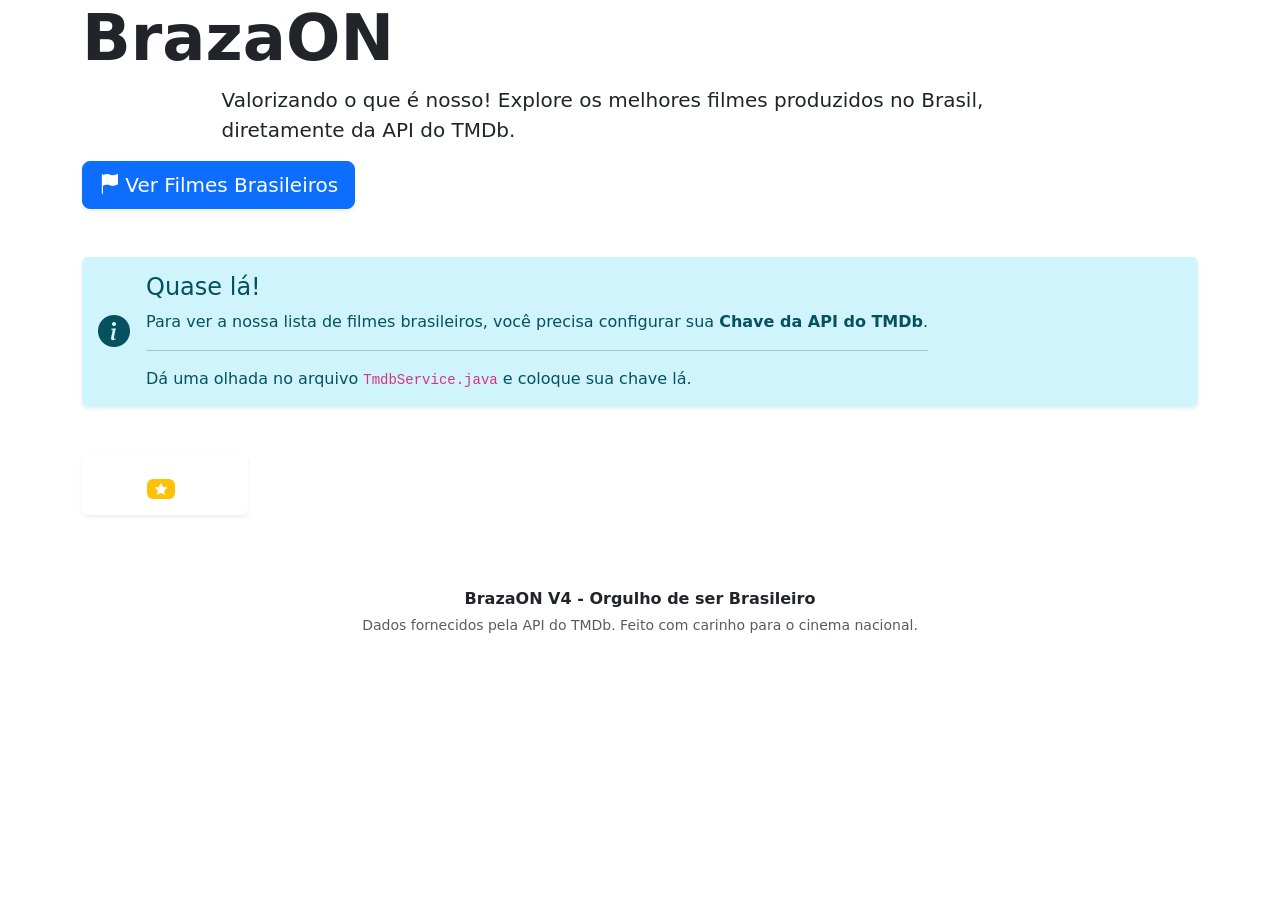
<file: target/classes/templates/index.html>
<!DOCTYPE html>
<html xmlns:th="http://www.thymeleaf.org">
<head>
    <meta charset="UTF-8">
    <meta name="viewport" content="width=device-width, initial-scale=1.0">
    <title>BrazaON - O melhor do cinema brasileiro</title>
    <link href="https://cdn.jsdelivr.net/npm/bootstrap@5.3.0/dist/css/bootstrap.min.css" rel="stylesheet">
    <link rel="stylesheet" th:href="@{/css/style.css}">
    <link rel="stylesheet" href="https://cdn.jsdelivr.net/npm/bootstrap-icons@1.11.3/font/bootstrap-icons.min.css">
</head>
<body>
    <div th:replace="~{fragments/menu :: menu}"></div>

    <div th:if="${searchQuery == null}" class="jumbotron-bg">
        <div class="container">
            <h1 class="display-3 fw-bold">BrazaON</h1>
            <p class="lead mx-auto w-75">Valorizando o que é nosso! Explore os melhores filmes produzidos no Brasil, diretamente da API do TMDb.</p>
            <a href="#movies-list" class="btn btn-primary btn-lg shadow-sm"><i class="bi bi-flag-fill"></i> Ver Filmes Brasileiros</a>
        </div>
    </div>

    <div id="movies-list" class="container mt-5">

        <div th:if="${movies.empty}" class="alert alert-info border-0 shadow-sm mb-5" role="alert">
            <div class="d-flex align-items-center">
                <div class="me-3">
                    <i class="bi bi-info-circle-fill fs-2"></i>
                </div>
                <div>
                    <h4 class="alert-heading">Quase lá!</h4>
                    <p>Para ver a nossa lista de filmes brasileiros, você precisa configurar sua <strong>Chave da API do TMDb</strong>.</p>
                    <hr>
                    <p class="mb-0">Dá uma olhada no arquivo <code>TmdbService.java</code> e coloque sua chave lá.</p>
                </div>
            </div>
        </div>

        <h2 class="mb-4 text-center" th:text="${searchQuery != null ? 'Buscando por: ' + searchQuery : 'Destaques do Cinema Nacional'}"></h2>

        <div class="row g-4">
            <div th:each="movie : ${movies}" class="col-6 col-md-4 col-lg-3 col-xl-2 mb-4">
                <div class="card h-100 shadow-sm border-0">
                    <img th:src="${movie.poster_path != null ? 'https://image.tmdb.org/t/p/w500' + movie.poster_path : 'https://via.placeholder.com/500x750?text=Sem+Poster'}" 
                         class="card-img-top" th:alt="${movie.title}">
                    <div class="card-body p-3 text-center">
                        <h6 class="card-title text-truncate mb-2" th:title="${movie.title}" th:text="${movie.title}"></h6>
                        <div class="d-flex justify-content-center align-items-center gap-2">
                            <span class="badge bg-warning">
                                <i class="bi bi-star-fill"></i> <span th:text="${movie.vote_average}"></span>
                            </span>
                            <small class="text-muted" th:text="${movie.release_date != null && movie.release_date.length() >= 4 ? #strings.substring(movie.release_date,0,4) : 'N/A'}"></small>
                        </div>
                    </div>
                </div>
            </div>
        </div>
    </div>

    <footer class="py-5 text-center mt-auto">
        <div class="container">
            <p class="mb-1 fw-bold">BrazaON V4 - Orgulho de ser Brasileiro</p>
            <p class="text-muted small">Dados fornecidos pela API do TMDb. Feito com carinho para o cinema nacional.</p>
        </div>
    </footer>

    <script src="https://cdn.jsdelivr.net/npm/bootstrap@5.3.0/dist/js/bootstrap.bundle.min.js"></script>
</body>
</html>
</file>
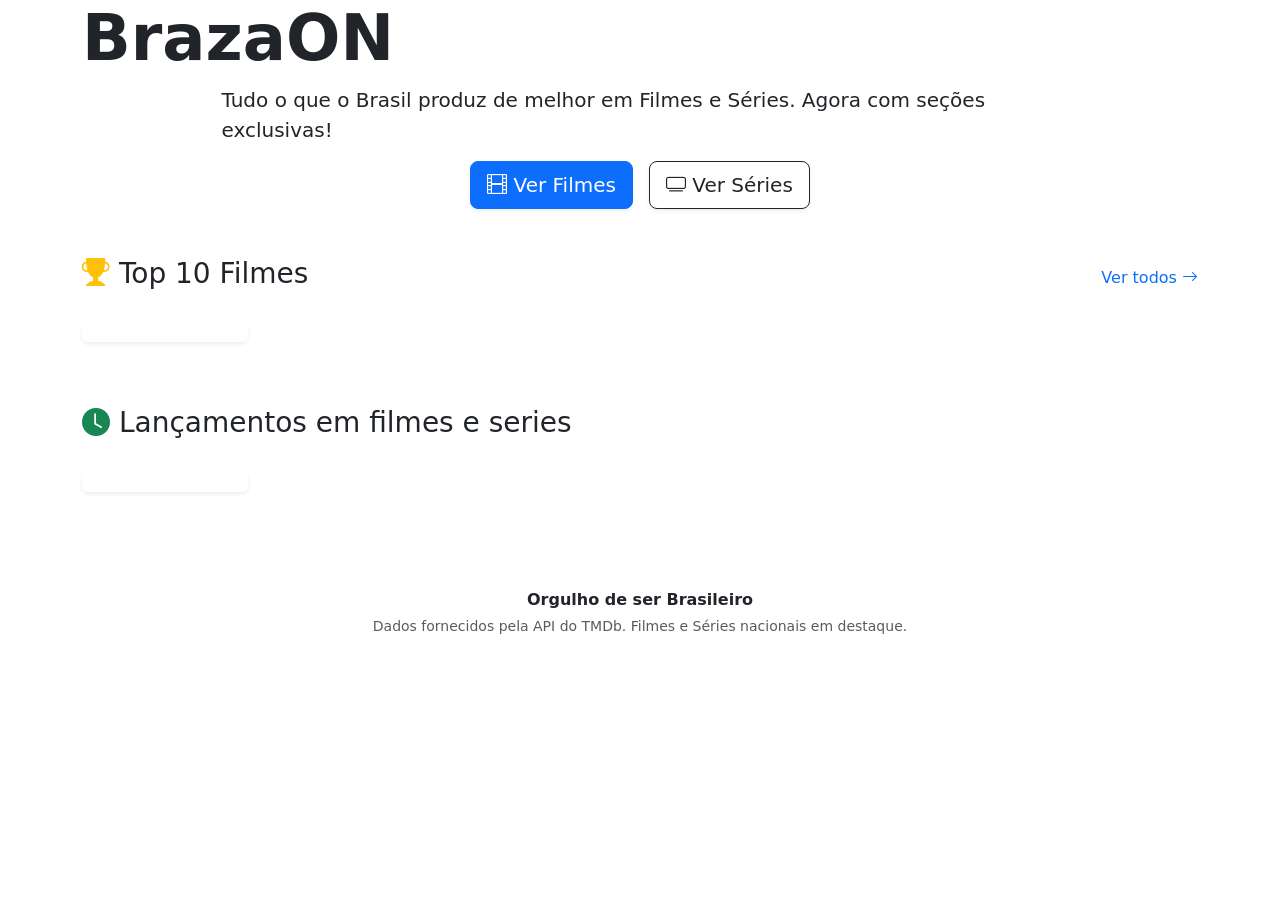
<file: v3/target/classes/templates/index.html>
<!DOCTYPE html>
<html xmlns:th="http://www.thymeleaf.org">
<head>
    <meta charset="UTF-8">
    <meta name="viewport" content="width=device-width, initial-scale=1.0">
    <title>BrazaON - Cinema e Séries do Brasil</title>
    <link href="https://cdn.jsdelivr.net/npm/bootstrap@5.3.0/dist/css/bootstrap.min.css" rel="stylesheet">
    <link rel="stylesheet" th:href="@{/css/style.css}">
    <link rel="stylesheet" href="https://cdn.jsdelivr.net/npm/bootstrap-icons@1.11.3/font/bootstrap-icons.min.css">
</head>
<body>
    <div th:replace="~{fragments/menu :: menu}"></div>

    <div class="jumbotron-bg">
        <div class="container">
            <h1 class="display-3 fw-bold">BrazaON</h1>
            <p class="lead mx-auto w-75">Tudo o que o Brasil produz de melhor em Filmes e Séries. Agora com seções exclusivas!</p>
            <div class="d-flex justify-content-center gap-3">
                <a href="/filmes" class="btn btn-primary btn-lg shadow-sm"><i class="bi bi-film"></i> Ver Filmes</a>
                <a href="/series" class="btn btn-outline-dark btn-lg shadow-sm bg-white"><i class="bi bi-tv"></i> Ver Séries</a>
            </div>
        </div>
    </div>

    <div class="container mt-5">
        <section class="mb-5">
            <div class="d-flex justify-content-between align-items-center mb-4">
                <h3><i class="bi bi-trophy-fill text-warning"></i> Top 10 Filmes</h3>
                <a href="/filmes" class="text-decoration-none">Ver todos <i class="bi bi-arrow-right"></i></a>
            </div>
            <div class="row g-4 flex-nowrap overflow-auto pb-3">
                <div th:each="movie : ${top10Movies}" class="col-6 col-md-4 col-lg-2">
                    <div class="card h-100 shadow-sm border-0">
                        <img th:src="${movie.poster_path != null ? 'https://image.tmdb.org/t/p/w500' + movie.poster_path : 'https://via.placeholder.com/500x750?text=Sem+Poster'}" class="card-img-top" th:alt="${movie.title}">
                        <div class="card-body p-2 text-center">
                            <h6 class="card-title text-truncate mb-1" th:text="${movie.title}"></h6>
                            <span class="badge bg-warning" th:text="${movie.getDisplayRating()}"></span>
                        </div>
                    </div>
                </div>
            </div>
        </section>

        <section class="mb-5">
            <div class="d-flex justify-content-between align-items-center mb-4">
                <h3><i class="bi bi-clock-fill text-success"></i> Lançamentos em filmes e series</h3>
            </div>
            <div class="row g-4">
                <div th:each="movie : ${recemMovies}" class="col-6 col-md-3 col-lg-2">
                    <div class="card h-100 shadow-sm border-0">
                        <img th:src="${movie.poster_path != null ? 'https://image.tmdb.org/t/p/w500' + movie.poster_path : 'https://via.placeholder.com/500x750?text=Sem+Poster'}" class="card-img-top" th:alt="${movie.title}">
                        <div class="card-body p-2 text-center">
                            <h6 class="card-title text-truncate mb-1" th:text="${movie.title}"></h6>
                            <small class="text-muted" th:text="${movie.getDisplayDate()}"></small>
                        </div>
                    </div>
                </div>
            </div>
        </section>
    </div>

    <footer th:fragment="footer" class="py-5 text-center mt-auto">
        <div class="container">
            <p class="mb-1 fw-bold">Orgulho de ser Brasileiro</p>
            <p class="text-muted small">Dados fornecidos pela API do TMDb. Filmes e Séries nacionais em destaque.</p>
        </div>
    </footer>

    <script src="https://cdn.jsdelivr.net/npm/bootstrap@5.3.0/dist/js/bootstrap.bundle.min.js"></script>
</body>
</html>
</file>
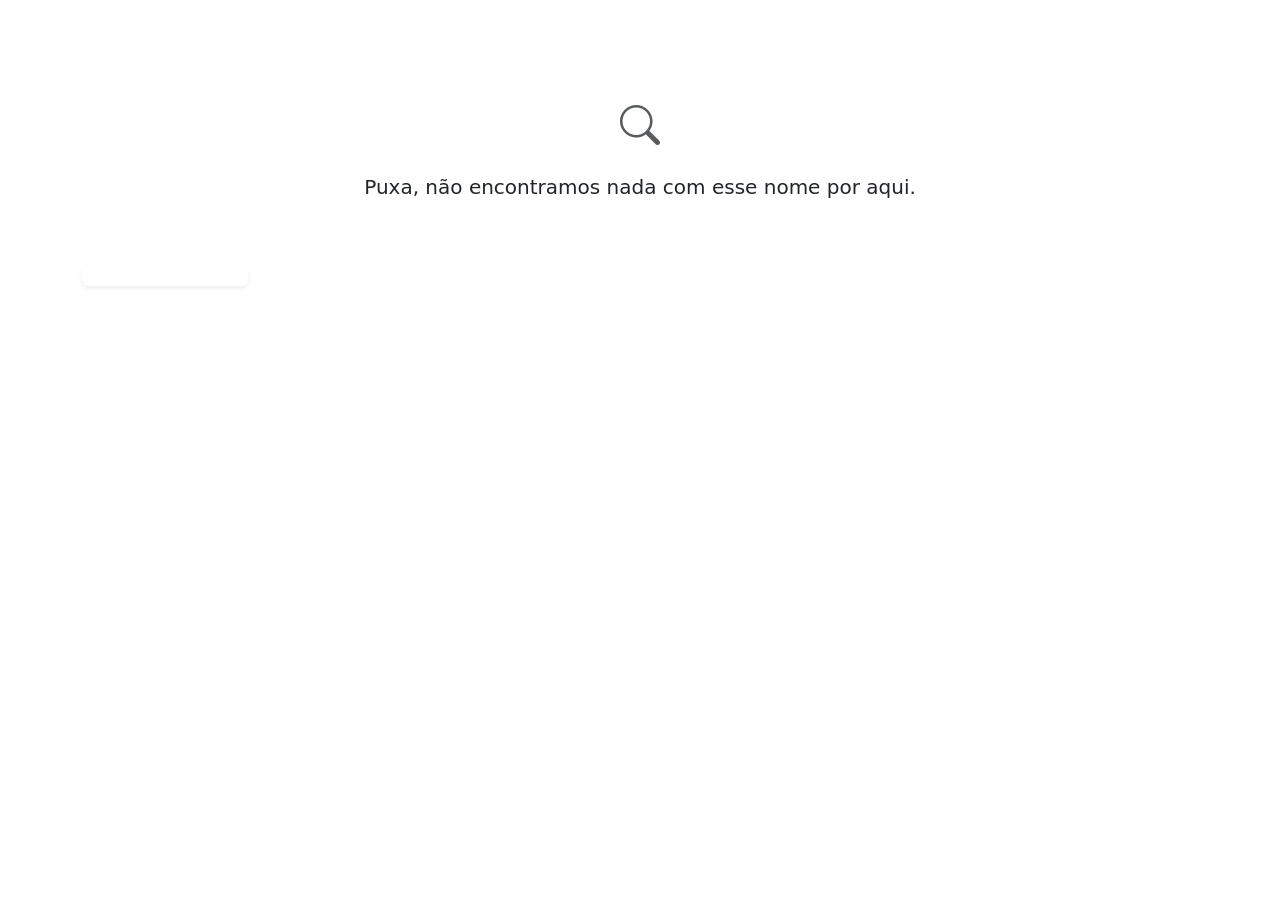
<file: v3/target/classes/templates/busca.html>
<!DOCTYPE html>
<html xmlns:th="http://www.thymeleaf.org">
<head>
    <meta charset="UTF-8">
    <meta name="viewport" content="width=device-width, initial-scale=1.0">
    <title>BrazaON - Resultados da Busca</title>
    <link href="https://cdn.jsdelivr.net/npm/bootstrap@5.3.0/dist/css/bootstrap.min.css" rel="stylesheet">
    <link rel="stylesheet" th:href="@{/css/style.css}">
    <link rel="stylesheet" href="https://cdn.jsdelivr.net/npm/bootstrap-icons@1.11.3/font/bootstrap-icons.min.css">
</head>
<body>
    <div th:replace="~{fragments/menu :: menu}"></div>

    <div class="container mt-5">
        <h2 class="mb-4" th:text="'Resultados para: ' + ${searchQuery}"></h2>
        
        <div th:if="${results.empty}" class="text-center py-5">
            <i class="bi bi-search fs-1 text-muted"></i>
            <p class="mt-3 lead">Puxa, não encontramos nada com esse nome por aqui.</p>
        </div>

        <div class="row g-4">
            <div th:each="item : ${results}" class="col-6 col-md-3 col-lg-2 mb-4">
                <div class="card h-100 shadow-sm border-0">
                    <img th:src="${item.poster_path != null ? 'https://image.tmdb.org/t/p/w500' + item.poster_path : 'https://via.placeholder.com/500x750?text=Sem+Poster'}" 
                         class="card-img-top" th:alt="${item.getDisplayName()}">
                    <div class="card-body p-2 text-center">
                        <h6 class="card-title text-truncate mb-1" th:text="${item.getDisplayName()}"></h6>
                        <div class="d-flex justify-content-center align-items-center gap-2">
                            <span class="badge bg-warning" th:text="${item.getDisplayRating()}"></span>
                            <small class="text-muted" th:text="${item.getDisplayDate()}"></small>
                        </div>
                    </div>
                </div>
            </div>
        </div>
    </div>

    <footer th:replace="~{index :: footer}"></footer>
    <script src="https://cdn.jsdelivr.net/npm/bootstrap@5.3.0/dist/js/bootstrap.bundle.min.js"></script>
</body>
</html>
</file>
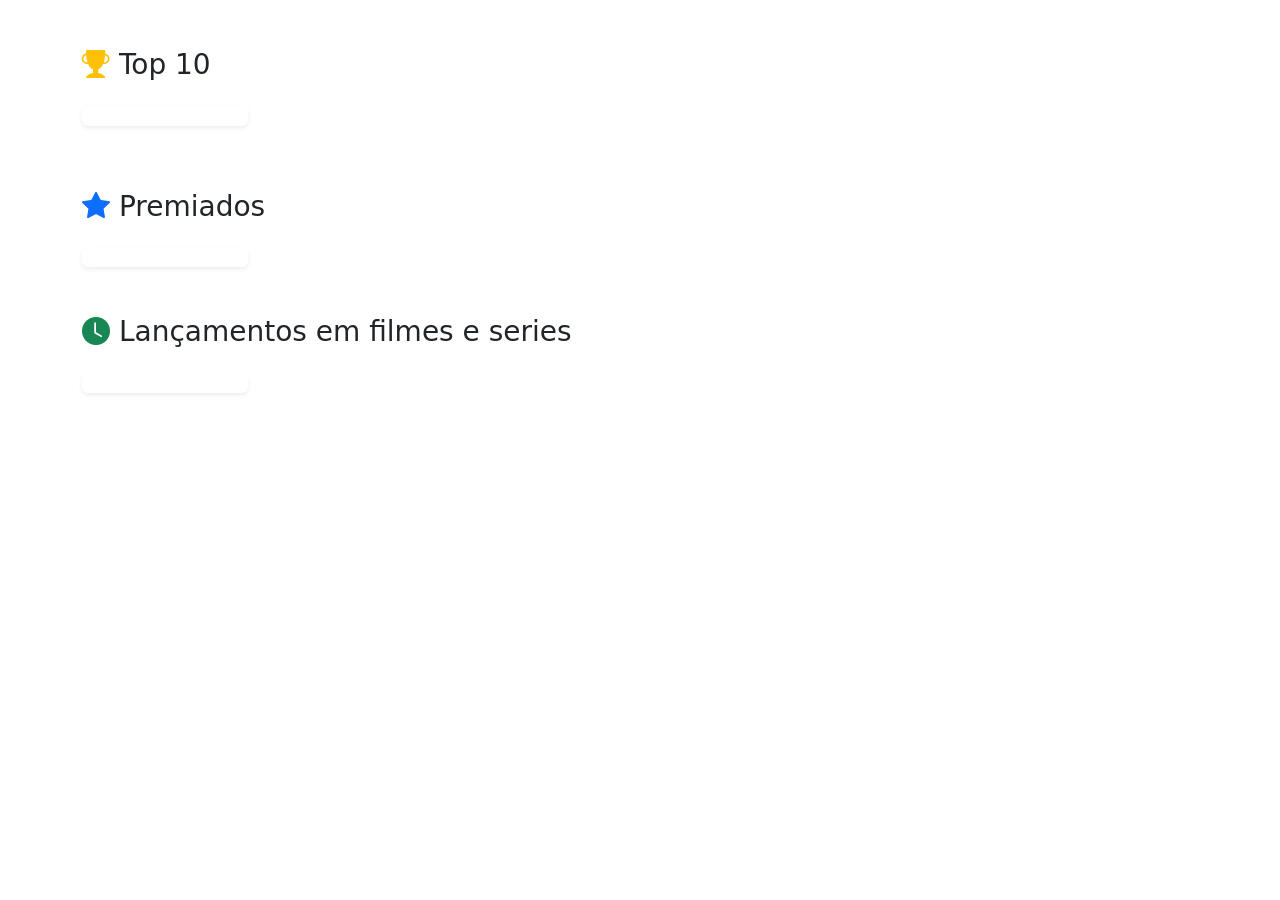
<file: v3/target/classes/templates/catalogo.html>
<!DOCTYPE html>
<html xmlns:th="http://www.thymeleaf.org">
<head>
    <meta charset="UTF-8">
    <meta name="viewport" content="width=device-width, initial-scale=1.0">
    <title th:text="'BrazaON - ' + ${tipo}"></title>
    <link href="https://cdn.jsdelivr.net/npm/bootstrap@5.3.0/dist/css/bootstrap.min.css" rel="stylesheet">
    <link rel="stylesheet" th:href="@{/css/style.css}">
    <link rel="stylesheet" href="https://cdn.jsdelivr.net/npm/bootstrap-icons@1.11.3/font/bootstrap-icons.min.css">
</head>
<body>
    <div th:replace="~{fragments/menu :: menu}"></div>

    <div class="container mt-5">
        <h1 class="mb-5 text-center" th:text="'Catálogo de ' + ${tipo} + ' Brasileiros'"></h1>

        <section class="mb-5">
            <h3 class="mb-4"><i class="bi bi-trophy-fill text-warning"></i> Top 10</h3>
            <div class="row g-4 flex-nowrap overflow-auto pb-3">
                <div th:each="item : ${top10}" class="col-6 col-md-4 col-lg-2">
                    <div class="card h-100 shadow-sm border-0">
                        <img th:src="${item.poster_path != null ? 'https://image.tmdb.org/t/p/w500' + item.poster_path : 'https://via.placeholder.com/500x750?text=Sem+Poster'}" class="card-img-top" th:alt="${item.getDisplayName()}">
                        <div class="card-body p-2 text-center">
                            <h6 class="card-title text-truncate mb-1" th:text="${item.getDisplayName()}"></h6>
                            <span class="badge bg-warning" th:text="${item.getDisplayRating()}"></span>
                        </div>
                    </div>
                </div>
            </div>
        </section>

        <section class="mb-5">
            <h3 class="mb-4"><i class="bi bi-star-fill text-primary"></i> Premiados</h3>
            <div class="row g-4">
                <div th:each="item : ${premiados}" class="col-6 col-md-3 col-lg-2">
                    <div class="card h-100 shadow-sm border-0">
                        <img th:src="${item.poster_path != null ? 'https://image.tmdb.org/t/p/w500' + item.poster_path : 'https://via.placeholder.com/500x750?text=Sem+Poster'}" class="card-img-top" th:alt="${item.getDisplayName()}">
                        <div class="card-body p-2 text-center">
                            <h6 class="card-title text-truncate mb-1" th:text="${item.getDisplayName()}"></h6>
                            <small class="text-muted" th:text="${item.getDisplayDate()}"></small>
                        </div>
                    </div>
                </div>
            </div>
        </section>

        <section class="mb-5">
            <h3 class="mb-4"><i class="bi bi-clock-fill text-success"></i> Lançamentos em filmes e series</h3>
            <div class="row g-4">
                <div th:each="item : ${recem}" class="col-6 col-md-3 col-lg-2">
                    <div class="card h-100 shadow-sm border-0">
                        <img th:src="${item.poster_path != null ? 'https://image.tmdb.org/t/p/w500' + item.poster_path : 'https://via.placeholder.com/500x750?text=Sem+Poster'}" class="card-img-top" th:alt="${item.getDisplayName()}">
                        <div class="card-body p-2 text-center">
                            <h6 class="card-title text-truncate mb-1" th:text="${item.getDisplayName()}"></h6>
                            <small class="text-muted" th:text="${item.getDisplayDate()}"></small>
                        </div>
                    </div>
                </div>
            </div>
        </section>
    </div>

    <footer th:replace="~{index :: footer}"></footer>
    <script src="https://cdn.jsdelivr.net/npm/bootstrap@5.3.0/dist/js/bootstrap.bundle.min.js"></script>
</body>
</html>
</file>
